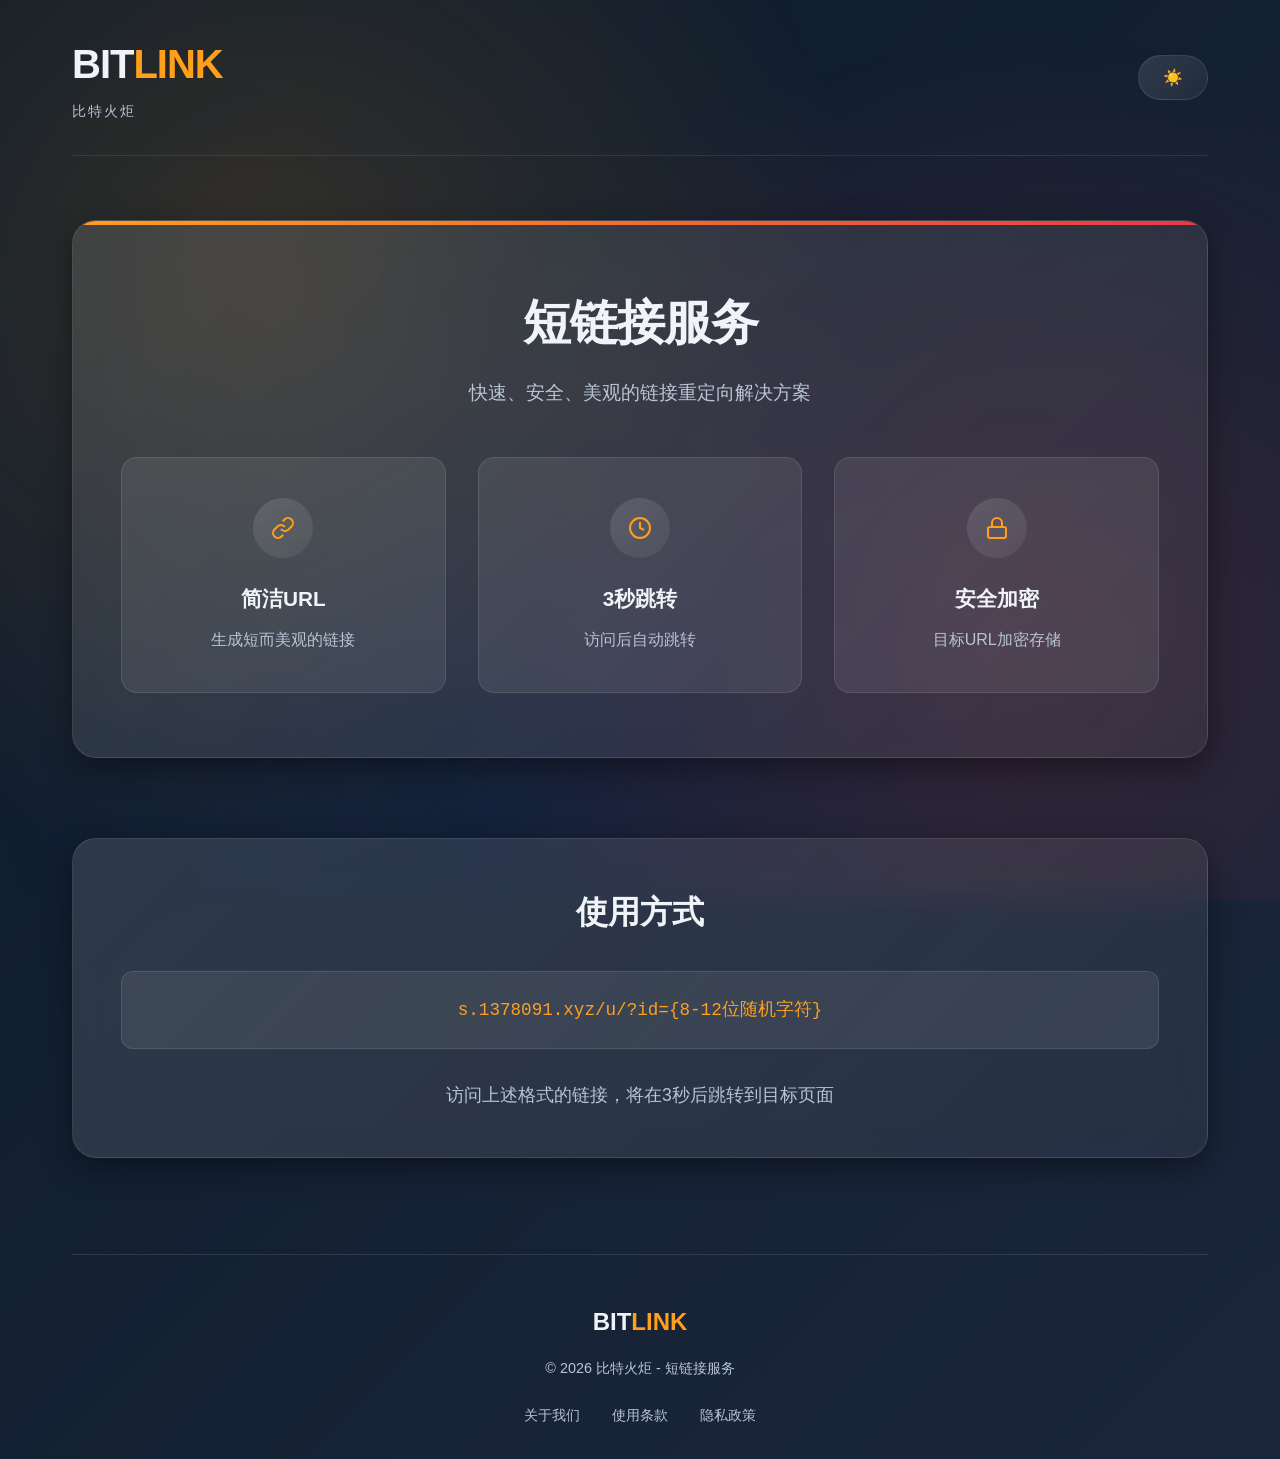
<file: index.html>
<!DOCTYPE html>
<html lang="zh-CN">
<head>
    <meta charset="UTF-8">
    <meta name="viewport" content="width=device-width, initial-scale=1.0">
    <title>比特火炬 - 短链接重定向服务</title>
    <link rel="stylesheet" href="css/style.css">
</head>
<body>
    <!-- 背景装饰 -->
    <div class="background-decor"></div>
    
    <div class="container">
        <header class="header">
            <div class="logo">
                <h1>BIT<span class="accent">LINK</span></h1>
                <p class="tagline">比特火炬</p>
            </div>
            <button id="theme-toggle" class="theme-btn">
                <span class="theme-icon">🌙</span>
            </button>
        </header>
        
        <main>
            <section class="hero">
                <div class="hero-content">
                    <h2 class="hero-title">短链接服务</h2>
                    <p class="hero-subtitle">快速、安全、美观的链接重定向解决方案</p>
                    <div class="hero-features">
                        <div class="feature-card">
                            <div class="feature-icon">
                                <svg width="24" height="24" viewBox="0 0 24 24" fill="none" stroke="currentColor" stroke-width="2">
                                    <path d="M10 13a5 5 0 0 0 7.54.54l3-3a5 5 0 0 0-7.07-7.07l-1.72 1.71"></path>
                                    <path d="M14 11a5 5 0 0 0-7.54-.54l-3 3a5 5 0 0 0 7.07 7.07l1.71-1.71"></path>
                                </svg>
                            </div>
                            <h3 class="feature-title">简洁URL</h3>
                            <p class="feature-desc">生成短而美观的链接</p>
                        </div>
                        <div class="feature-card">
                            <div class="feature-icon">
                                <svg width="24" height="24" viewBox="0 0 24 24" fill="none" stroke="currentColor" stroke-width="2">
                                    <circle cx="12" cy="12" r="10"></circle>
                                    <polyline points="12 6 12 12 16 14"></polyline>
                                </svg>
                            </div>
                            <h3 class="feature-title">3秒跳转</h3>
                            <p class="feature-desc">访问后自动跳转</p>
                        </div>
                        <div class="feature-card">
                            <div class="feature-icon">
                                <svg width="24" height="24" viewBox="0 0 24 24" fill="none" stroke="currentColor" stroke-width="2">
                                    <rect x="3" y="11" width="18" height="11" rx="2" ry="2"></rect>
                                    <path d="M7 11V7a5 5 0 0 1 10 0v4"></path>
                                </svg>
                            </div>
                            <h3 class="feature-title">安全加密</h3>
                            <p class="feature-desc">目标URL加密存储</p>
                        </div>
                    </div>
                </div>
            </section>
            
            <section class="usage">
                <div class="usage-content">
                    <h2 class="section-title">使用方式</h2>
                    <div class="code-block">
                        <code>s.1378091.xyz/u/?id={8-12位随机字符}</code>
                    </div>
                    <p class="usage-desc">访问上述格式的链接，将在3秒后跳转到目标页面</p>
                </div>
            </section>
        </main>
        
        <footer class="footer">
            <div class="footer-content">
                <div class="footer-logo">
                    <h3>BIT<span class="accent">LINK</span></h3>
                </div>
                <p class="footer-copyright">&copy; 2026 比特火炬 - 短链接服务</p>
                <div class="footer-links">
                    <a href="#" class="footer-link">关于我们</a>
                    <a href="#" class="footer-link">使用条款</a>
                    <a href="#" class="footer-link">隐私政策</a>
                </div>
            </div>
        </footer>
    </div>
    
    <script src="js/theme.js"></script>
</body>
</html>
</file>
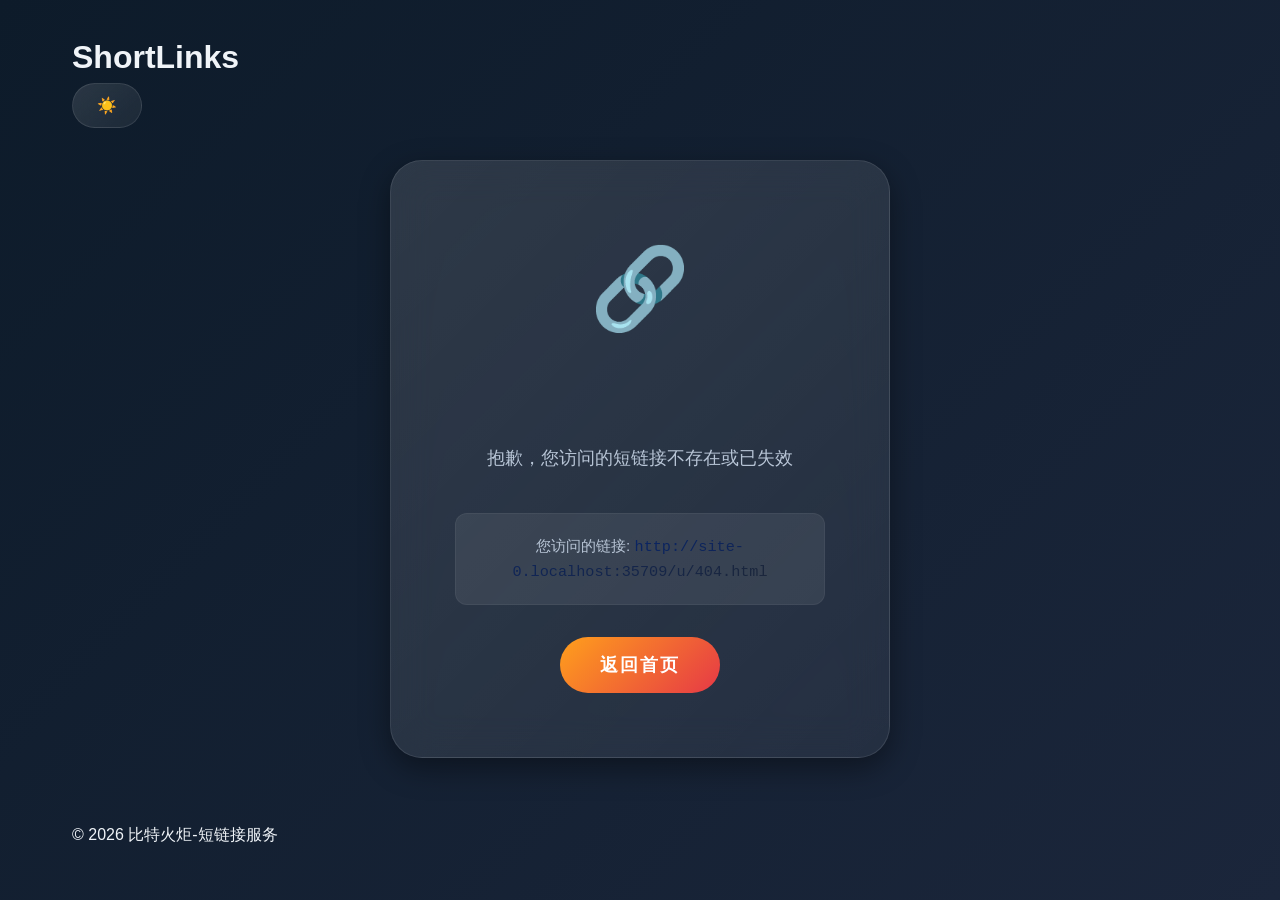
<file: u/index.html>
<!DOCTYPE html>
<html lang="zh-CN">
<head>
    <meta charset="UTF-8">
    <meta name="viewport" content="width=device-width, initial-scale=1.0">
    <title>跳转中...</title>
    <link rel="stylesheet" href="../css/style.css">
</head>
<body>
    <!-- 背景装饰 -->
    <div class="background-decor"></div>
    
    <div class="container">
        <header class="header">
            <div class="logo">
                <h1>BIT<span class="accent">LINK</span></h1>
                <p class="tagline">比特火炬</p>
            </div>
            <button id="theme-toggle" class="theme-btn">
                <span class="theme-icon">🌙</span>
            </button>
        </header>
        
        <main>
            <section class="redirect-content">
                <div class="countdown-container">
                    <div class="countdown" id="countdown">3</div>
                    <p>秒后将自动跳转至目标页面...</p>
                </div>
                
                <div class="link-info">
                    <p>短链接: <span id="short-link"></span></p>
                </div>
                
                <button id="redirect-btn" class="redirect-btn">立即跳转</button>
                
                <div id="error-message" class="error-message"></div>
            </section>
        </main>
        
        <footer class="footer">
            <div class="footer-content">
                <div class="footer-logo">
                    <h3>BIT<span class="accent">LINK</span></h3>
                </div>
                <p class="footer-copyright">&copy; 2026 比特火炬 - 短链接服务</p>
                <div class="footer-links">
                    <a href="#" class="footer-link">关于我们</a>
                    <a href="#" class="footer-link">使用条款</a>
                    <a href="#" class="footer-link">隐私政策</a>
                </div>
            </div>
        </footer>
    </div>
    
    <script src="../js/theme.js"></script>
    <script src="../js/redirect.js"></script>
</body>
</html>
</file>
<file: css/style.css>
/* 全局样式重置 */
* {
    margin: 0;
    padding: 0;
    box-sizing: border-box;
}

/* 导入字体 */
@import url('https://fonts.googleapis.com/css2?family=Space+Grotesk:wght@400;500;600;700&family=Inter:wght@300;400;500;600&display=swap');

/* 色彩变量 */
:root {
    --primary: #0A2463;
    --secondary: #E63946;
    --accent: #FF9F1C;
    --bg-primary: #0D1B2A;
    --bg-secondary: #1B263B;
    --bg-card: rgba(255, 255, 255, 0.08);
    --text-primary: #F0F4F8;
    --text-secondary: #B8C5D6;
    --border: rgba(255, 255, 255, 0.1);
    --shadow: 0 10px 30px rgba(0, 0, 0, 0.4);
    --shadow-glow: 0 0 25px rgba(255, 159, 28, 0.3);
    --gradient-primary: linear-gradient(135deg, var(--primary) 0%, var(--bg-secondary) 100%);
    --gradient-accent: linear-gradient(135deg, var(--accent) 0%, var(--secondary) 100%);
    --gradient-bg: linear-gradient(135deg, var(--bg-primary) 0%, var(--bg-secondary) 100%);
    --gradient-glass: linear-gradient(135deg, rgba(255,255,255,0.12) 0%, rgba(255,255,255,0.06) 100%);
}

/* 日间模式 */
body.light-mode {
    --primary: #1E3A8A;
    --secondary: #DC2626;
    --accent: #F59E0B;
    --bg-primary: #F8FAFC;
    --bg-secondary: #FFFFFF;
    --bg-card: rgba(30, 58, 138, 0.05);
    --text-primary: #0F172A;
    --text-secondary: #475569;
    --border: rgba(30, 58, 138, 0.1);
    --shadow: 0 8px 24px rgba(0, 0, 0, 0.1);
    --shadow-glow: 0 0 20px rgba(245, 158, 11, 0.2);
    --gradient-primary: linear-gradient(135deg, var(--primary) 0%, var(--accent) 100%);
    --gradient-bg: linear-gradient(135deg, var(--bg-primary) 0%, var(--bg-secondary) 100%);
}

/* 基础样式 */
body {
    font-family: 'Inter', -apple-system, BlinkMacSystemFont, 'Segoe UI', sans-serif;
    background: var(--gradient-bg);
    color: var(--text-primary);
    min-height: 100vh;
    position: relative;
    overflow-x: hidden;
    line-height: 1.6;
}

@keyframes fadeIn {
    from {
        opacity: 0;
        transform: translateY(20px);
    }
    to {
        opacity: 1;
        transform: translateY(0);
    }
}

/* 滚动条样式 */
::-webkit-scrollbar {
    width: 8px;
}

::-webkit-scrollbar-track {
    background: var(--bg-secondary);
}

::-webkit-scrollbar-thumb {
    background: var(--accent);
    border-radius: 4px;
}

::-webkit-scrollbar-thumb:hover {
    background: var(--secondary);
}

/* 背景装饰 */
.background-decor {
    position: fixed;
    top: 0;
    left: 0;
    width: 100%;
    height: 100%;
    background: radial-gradient(circle at 20% 30%, rgba(255, 159, 28, 0.15) 0%, transparent 50%),
                radial-gradient(circle at 80% 70%, rgba(230, 57, 70, 0.15) 0%, transparent 50%),
                radial-gradient(circle at 40% 80%, rgba(10, 36, 99, 0.2) 0%, transparent 50%);
    z-index: -1;
    animation: float 25s ease-in-out infinite;
}

@keyframes float {
    0%, 100% {
        transform: translate(0, 0) rotate(0deg);
    }
    25% {
        transform: translate(2%, 2%) rotate(1deg);
    }
    50% {
        transform: translate(0, 4%) rotate(0deg);
    }
    75% {
        transform: translate(-2%, 2%) rotate(-1deg);
    }
}

/* 容器 */
.container {
    max-width: 1200px;
    margin: 0 auto;
    padding: 2rem;
    position: relative;
    z-index: 2;
}

/* 头部 */
.header {
    display: flex;
    justify-content: space-between;
    align-items: center;
    margin-bottom: 4rem;
    padding-bottom: 2rem;
    border-bottom: 1px solid var(--border);
}

.logo h1 {
    font-size: 2.5rem;
    font-weight: 700;
    font-family: 'Space Grotesk', sans-serif;
    color: var(--text-primary);
    margin: 0;
    letter-spacing: -1px;
}

.logo .accent {
    color: var(--accent);
}

.logo .tagline {
    font-size: 0.9rem;
    color: var(--text-secondary);
    margin: 0.25rem 0 0 0;
    text-transform: uppercase;
    letter-spacing: 2px;
}

/* 主题切换按钮 */
.theme-btn {
    background: var(--gradient-glass);
    backdrop-filter: blur(10px);
    -webkit-backdrop-filter: blur(10px);
    border: 1px solid var(--border);
    color: var(--text-primary);
    padding: 0.75rem 1.5rem;
    border-radius: 50px;
    cursor: pointer;
    font-size: 1rem;
    transition: all 0.3s ease;
    backdrop-filter: blur(10px);
    display: flex;
    align-items: center;
    justify-content: center;
}

.theme-btn:hover {
    background: var(--gradient-accent);
    transform: translateY(-2px);
    box-shadow: var(--shadow-glow);
    border-color: var(--accent);
}

/* 主内容 */
main {
    margin-bottom: 4rem;
}

/* 英雄区域 */
.hero {
    text-align: center;
    margin-bottom: 5rem;
    position: relative;
}

.hero-content {
    background: var(--gradient-glass);
    backdrop-filter: blur(15px);
    -webkit-backdrop-filter: blur(15px);
    padding: 4rem 3rem;
    border: 1px solid var(--border);
    border-radius: 24px;
    box-shadow: var(--shadow);
    position: relative;
    overflow: hidden;
}

.hero-content::before {
    content: '';
    position: absolute;
    top: 0;
    left: 0;
    right: 0;
    height: 4px;
    background: var(--gradient-accent);
}

.hero-title {
    font-size: 3rem;
    font-weight: 700;
    font-family: 'Space Grotesk', sans-serif;
    color: var(--text-primary);
    margin-bottom: 1rem;
    letter-spacing: -1px;
}

.hero-subtitle {
    font-size: 1.2rem;
    color: var(--text-secondary);
    margin-bottom: 3rem;
    max-width: 600px;
    margin-left: auto;
    margin-right: auto;
}

/* 特性卡片 */
.hero-features {
    display: grid;
    grid-template-columns: repeat(auto-fit, minmax(300px, 1fr));
    gap: 2rem;
    margin-top: 3rem;
}

.feature-card {
    background: var(--bg-card);
    padding: 2.5rem 2rem;
    border: 1px solid var(--border);
    border-radius: 16px;
    transition: all 0.3s ease;
    text-align: center;
    position: relative;
    overflow: hidden;
    animation: slideUp 0.6s ease-out forwards;
    opacity: 0;
    transform: translateY(30px);
}

.feature-card:nth-child(1) {
    animation-delay: 0.2s;
}

.feature-card:nth-child(2) {
    animation-delay: 0.4s;
}

.feature-card:nth-child(3) {
    animation-delay: 0.6s;
}

@keyframes slideUp {
    to {
        opacity: 1;
        transform: translateY(0);
    }
}

.feature-card::before {
    content: '';
    position: absolute;
    top: 0;
    left: 0;
    right: 0;
    height: 3px;
    background: var(--gradient-accent);
    transform: scaleX(0);
    transition: transform 0.3s ease;
}

.feature-card:hover {
    transform: translateY(-10px);
    box-shadow: var(--shadow-glow);
    border-color: var(--accent);
}

.feature-card:hover::before {
    transform: scaleX(1);
}

.feature-icon {
    width: 60px;
    height: 60px;
    display: flex;
    align-items: center;
    justify-content: center;
    background: var(--gradient-glass);
    border-radius: 50%;
    margin: 0 auto 1.5rem;
    color: var(--accent);
    transition: all 0.3s ease;
}

.feature-card:hover .feature-icon {
    background: var(--gradient-accent);
    color: white;
    transform: scale(1.1);
}

.feature-title {
    font-size: 1.3rem;
    font-weight: 600;
    color: var(--text-primary);
    margin-bottom: 0.75rem;
    font-family: 'Space Grotesk', sans-serif;
}

.feature-desc {
    color: var(--text-secondary);
    line-height: 1.6;
}

/* 使用方式 */
.usage {
    margin-bottom: 4rem;
}

.usage-content {
    background: var(--gradient-glass);
    backdrop-filter: blur(15px);
    -webkit-backdrop-filter: blur(15px);
    padding: 3rem;
    border: 1px solid var(--border);
    border-radius: 24px;
    box-shadow: var(--shadow);
    text-align: center;
}

.section-title {
    font-size: 2rem;
    font-weight: 600;
    color: var(--text-primary);
    margin-bottom: 2rem;
    font-family: 'Space Grotesk', sans-serif;
}

.code-block {
    background: var(--bg-card);
    padding: 1.5rem;
    border-radius: 12px;
    margin: 2rem 0;
    position: relative;
    border: 1px solid var(--border);
}

.code-block code {
    font-family: 'SF Mono', Monaco, 'Courier New', monospace;
    font-size: 1.1rem;
    color: var(--accent);
    display: block;
}

.usage-desc {
    color: var(--text-secondary);
    font-size: 1.1rem;
}

/* 重定向页面 */

.redirect-content {
    text-align: center;
    padding: 4rem;
    background: var(--gradient-glass);
    backdrop-filter: blur(20px);
    -webkit-backdrop-filter: blur(20px);
    border: 1px solid var(--border);
    border-radius: 32px;
    box-shadow: var(--shadow);
    max-width: 500px;
    width: 100%;
    margin: 2rem auto;
    position: relative;
    z-index: 2;
}

/* 倒计时 */
.countdown-container {
    margin-bottom: 2.5rem;
    position: relative;
    z-index: 3;
}

.countdown {
    font-size: 6rem;
    font-weight: 700;
    background: var(--gradient-accent);
    -webkit-background-clip: text;
    -webkit-text-fill-color: transparent;
    background-clip: text;
    margin-bottom: 1rem;
    line-height: 1;
    animation: pulse-glow 2s ease-in-out infinite;
    position: relative;
    z-index: 3;
}

@keyframes pulse-glow {
    0%, 100% {
        transform: scale(1);
        filter: drop-shadow(0 0 20px rgba(240, 147, 251, 0.3));
    }
    50% {
        transform: scale(1.05);
        filter: drop-shadow(0 0 40px rgba(240, 147, 251, 0.5));
    }
}

.countdown-container p {
    color: var(--text-secondary);
    font-size: 1.2rem;
}

/* 链接信息 */
.link-info {
    margin-bottom: 2rem;
    padding: 1.25rem;
    background: var(--bg-card);
    border-radius: 12px;
    border: 1px solid rgba(255, 255, 255, 0.05);
}

.link-info p {
    color: var(--text-secondary);
    font-size: 0.95rem;
}

.link-info span {
    background: var(--gradient-primary);
    -webkit-background-clip: text;
    -webkit-text-fill-color: transparent;
    background-clip: text;
    font-family: 'SF Mono', Monaco, 'Courier New', monospace;
}

/* 跳转按钮 */
.redirect-btn {
    background: var(--gradient-accent);
    border: none;
    color: white;
    padding: 1rem 2.5rem;
    font-size: 1.1rem;
    font-weight: 600;
    border-radius: 50px;
    cursor: pointer;
    transition: all 0.3s ease;
    text-transform: uppercase;
    letter-spacing: 2px;
}

.redirect-btn:hover {
    transform: translateY(-3px);
    box-shadow: 0 10px 30px rgba(255, 159, 28, 0.4);
}

/* 错误消息 */
.error-message {
    margin-top: 2rem;
    padding: 1rem;
    background: rgba(255, 82, 82, 0.1);
    border: 1px solid rgba(255, 82, 82, 0.3);
    border-radius: 12px;
    color: #ff5252;
    display: none;
}

/* 404错误页面样式 */
.error-icon {
    font-size: 5rem;
    margin-bottom: 1.5rem;
}

.error-title {
    font-size: 2rem;
    font-weight: 700;
    margin-bottom: 1rem;
    background: var(--gradient-secondary);
    -webkit-background-clip: text;
    -webkit-text-fill-color: transparent;
    background-clip: text;
}

.countdown-container p {
    color: var(--text-secondary);
    font-size: 1.1rem;
    margin-bottom: 1.5rem;
}

/* 页脚 */
.footer {
    margin-top: 6rem;
    padding-top: 3rem;
    border-top: 1px solid var(--border);
}

.footer-content {
    display: flex;
    flex-direction: column;
    align-items: center;
    text-align: center;
}

.footer-logo h3 {
    font-size: 1.5rem;
    font-weight: 700;
    font-family: 'Space Grotesk', sans-serif;
    color: var(--text-primary);
    margin: 0 0 1rem;
}

.footer-logo .accent {
    color: var(--accent);
}

.footer-copyright {
    color: var(--text-secondary);
    font-size: 0.9rem;
    margin: 0 0 1.5rem;
}

.footer-links {
    display: flex;
    gap: 2rem;
    flex-wrap: wrap;
    justify-content: center;
}

.footer-link {
    color: var(--text-secondary);
    text-decoration: none;
    font-size: 0.9rem;
    transition: color 0.3s ease;
}

.footer-link:hover {
    color: var(--accent);
}

/* 响应式设计 */
@media (max-width: 768px) {
    .container {
        padding: 1.5rem;
    }

    .logo h1 {
        font-size: 2rem;
    }

    .hero-content {
        padding: 3rem 2rem;
    }

    .hero-title {
        font-size: 2.5rem;
    }

    .hero-subtitle {
        font-size: 1.1rem;
    }

    .hero-features {
        grid-template-columns: 1fr;
    }

    .usage-content {
        padding: 2.5rem;
    }

    .section-title {
        font-size: 1.75rem;
    }

    .redirect-content {
        padding: 2.5rem;
    }

    .countdown {
        font-size: 4rem;
    }
}

@media (max-width: 480px) {
    .header {
        flex-direction: column;
        gap: 1rem;
        align-items: flex-start;
    }

    .logo h1 {
        font-size: 1.75rem;
    }

    .hero-content {
        padding: 2.5rem 1.5rem;
    }

    .hero-title {
        font-size: 2rem;
    }

    .feature-card {
        padding: 2rem 1.5rem;
    }

    .usage-content {
        padding: 2rem 1.5rem;
    }

    .code-block code {
        font-size: 0.9rem;
    }

    .footer-links {
        flex-direction: column;
        gap: 1rem;
        align-items: center;
    }

    .redirect-content {
        padding: 2rem 1.5rem;
        margin: 1rem;
    }

    .countdown {
        font-size: 3rem;
    }
}
</file>
